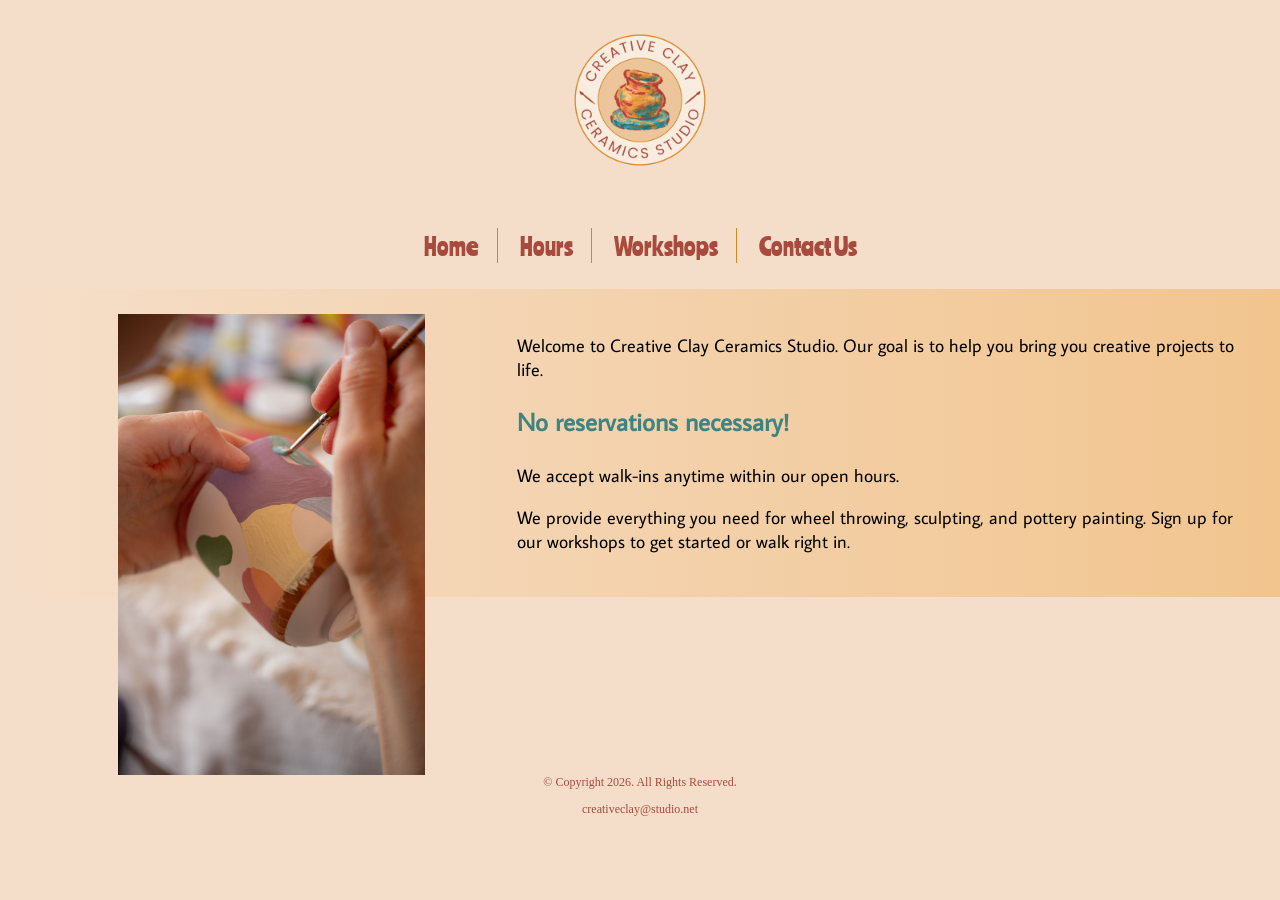
<file: index.html>
<!DOCTYPE html>
<html lang="en">
<head>
	<title>Creative Clay</title>
	<meta charset="utf-8">
	<link rel="stylesheet" href="css/styles.css">
	<meta name="viewport" content="width=device-width, initial-scale=1">
	<link href="https://fonts.googleapis.com/css2?family=Average+Sans&family=Ranchers&display=swap" rel="stylesheet">
</head>
<body>

	<div id="container">

	<!-- Use the header area for the website name or logo -->
		<header>
			<a href="index.html"><img src="images/creative-clay-logo.png" alt="Creative Clay logo"></a>
		</header>
		
		<!-- Use the nav area to add hyperlinks to other pages within the website -->
		<nav>
			<ul>
				<li><a href="index.html">Home</a></li> 
				<li><a href="hours.html">Hours</a></li> 
				<li><a href="workshops.html">Workshops</a></li> 
				<li><a href="contact.html">Contact Us</a></li>
			</ul>
		</nav>
		
		<!-- Use the manin area to add the main content of the webpage -->
		<main>
		
		<!-- Horizontal Painting Image -->
			<div id="horizontal-painting">
				<img src="images/horizontal-painting.jpg" alt="Someone painting a ceramic mug with lots of colors." class="mobile">
			</div>
			
		<!-- Vertical Painting Image -->
			<div id="vertical-painting">
				<img src="images/vertical-painting.jpg" alt="Someone painting a ceramic mug with lots of colors." class="tablet-desktop">
			</div>
			
			<div id="intro">
			
				<p>Welcome to Creative Clay Ceramics Studio. Our goal is to help you bring you creative projects to life.</p>
				
				<h4><span class="action">No reservations necessary!</span></h4>
				
				<p>We accept walk-ins anytime within our open hours.</p>
				
				<p>We provide everything you need for wheel throwing, sculpting, and pottery painting. Sign up for our workshops to get started or walk right in.</p>
			
			</div>
			
		</main>
		
		<!-- Use the footer area to add webpage footer content -->
		<footer>
			<p>&copy; Copyright 2026. All Rights Reserved.</p>
			<p><a href="mailto:creativeclay@studio.net">creativeclay@studio.net</a></p>
		</footer>
		
	</div>
	
</body>
</html>
</file>
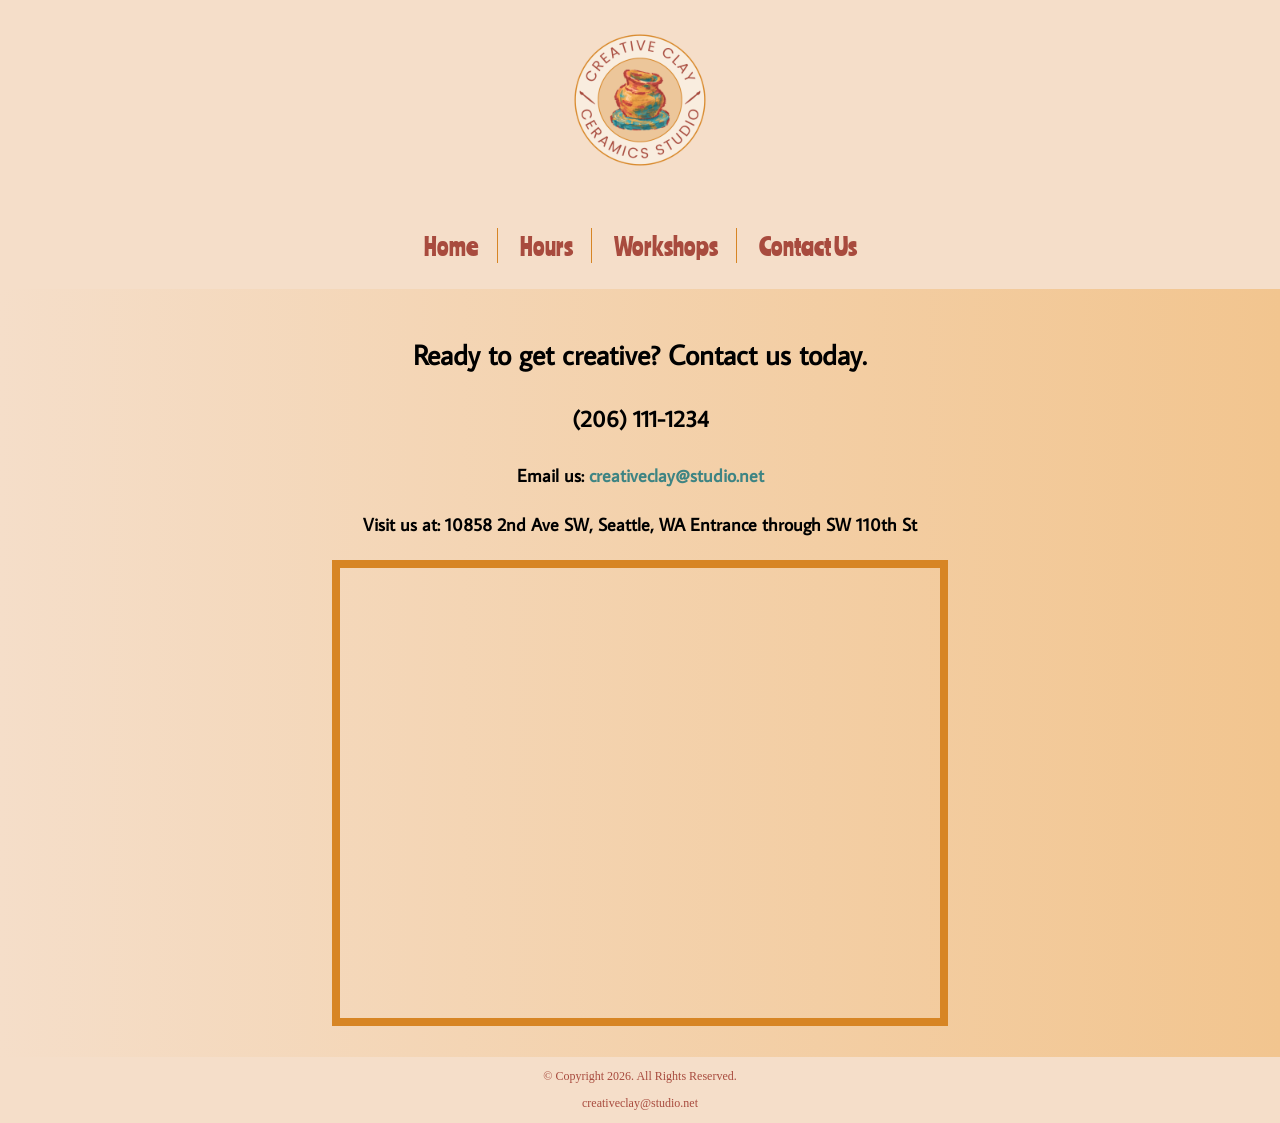
<file: contact.html>
<!DOCTYPE html>
<html lang="en">
<head>
	<title>Creative Clay</title>
	<meta charset="utf-8">
	<link rel="stylesheet" href="css/styles.css">
	<meta name="viewport" content="width=device-width, initial-scale=1">
	<link href="https://fonts.googleapis.com/css2?family=Average+Sans&family=Ranchers&display=swap" rel="stylesheet">
</head>
<body>

	<div id="container">

	<!-- Use the header area for the website name or logo -->
		<header>
			<a href="index.html"><img src="images/creative-clay-logo.png" alt="Creative Clay logo"></a>
			<link rel="stylesheet" href="css/styles.css">
		</header>
		
		<!-- Use the nav area to add hyperlinks to other pages within the website -->
		<nav>
			<ul>
				<li><a href="index.html">Home</a></li> 
				<li><a href="hours.html">Hours</a></li> 
				<li><a href="workshops.html">Workshops</a></li> 
				<li><a href="contact.html">Contact Us</a></li>
			</ul>
		</nav>
		
		<!-- Use the manin area to add the main content of the webpage -->
		<main>
			<div id="contact">
				<h2>Ready to get creative? Contact us today.</h2>
				<h4 class="mobile tel-link"><a href="tel:2061111234">Call us: (206) 111-1234</a></h4>
				<h4 class="tablet-desktop tel-num">(206) 111-1234</h4>
				<h4>Email us: <a href="mailto:creativeclay@studio.net" class="contact-email-link">creativeclay@studio.net</a></h4>
				<h4>Visit us at: 10858 2nd Ave SW, Seattle, WA Entrance through SW 110th St</h4>
				
				<iframe src="https://www.google.com/maps/embed?pb=!1m14!1m8!1m3!1d5390.443656781607!2d-122.33607800000001!3d47.505071!3m2!1i1024!2i768!4f13.1!3m3!1m2!1s0x549043c0ceed7427%3A0x6767581956c99f13!2s10858%202nd%20Ave%20SW%2C%20Seattle%2C%20WA%2098146!5e0!3m2!1sen!2sus!4v1794264194056!5m2!1sen!2sus" width="600" height="450" allowfullscreen class="map"></iframe>
			
			</div>
			
		</main>
		
		<!-- Use the footer area to add webpage footer content -->
		<footer>
			<p>&copy; Copyright 2026. All Rights Reserved.</p>
			<p><a href="mainto:creativeclay@studio.net">creativeclay@studio.net</a></p>
		</footer>

	</div>
	
</body>
</html>
</file>
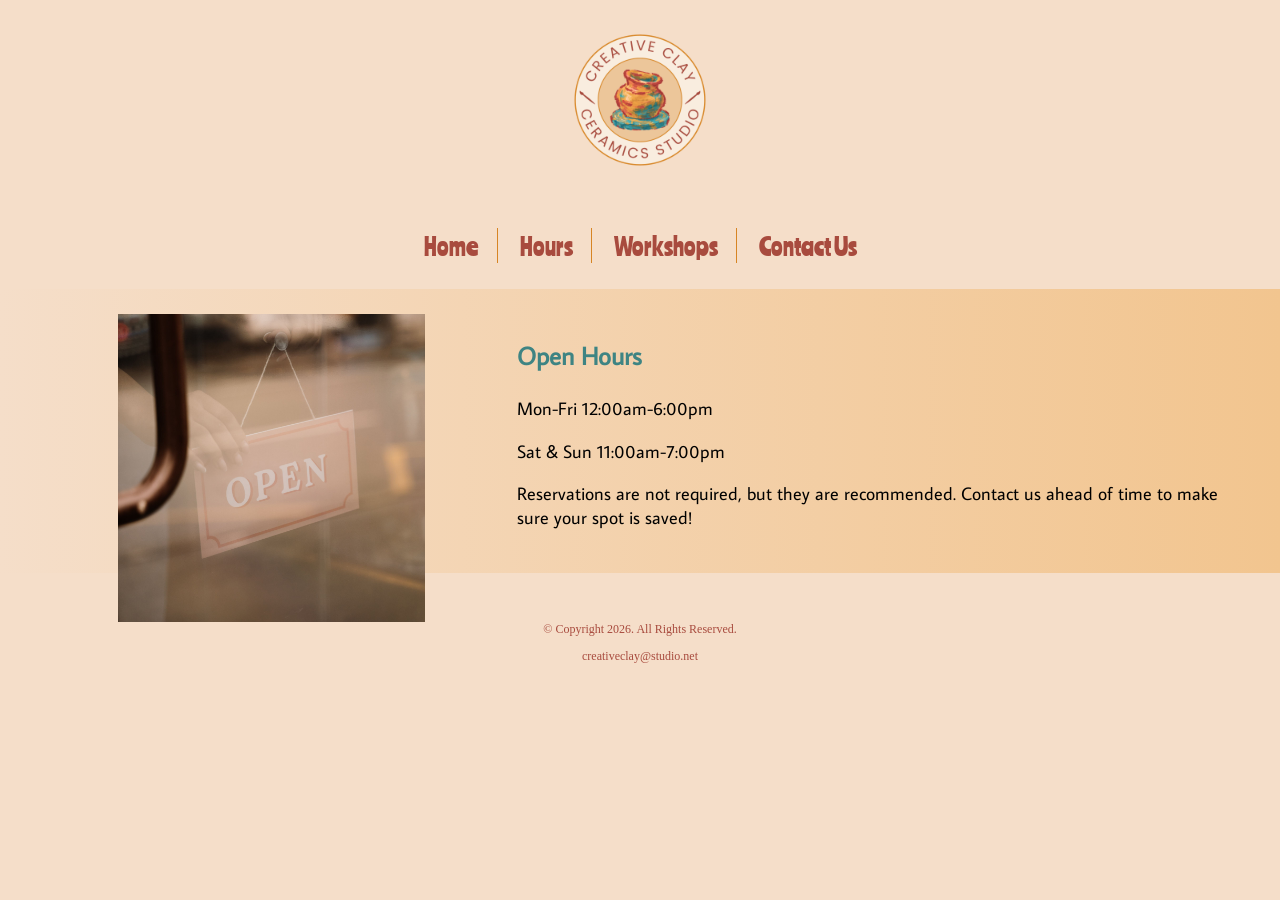
<file: hours.html>
<!DOCTYPE html>
<html lang="en">
<head>
	<title>Creative Clay</title>
	<meta charset="utf-8">
	<link rel="stylesheet" href="css/styles.css">
	<meta name="viewport" content="width=device-width, initial-scale=1">
	<link href="https://fonts.googleapis.com/css2?family=Average+Sans&family=Ranchers&display=swap" rel="stylesheet">
</head>
<body>

	<div id="container">

	<!-- Use the header area for the website name or logo -->
		<header>
			<a href="index.html"><img src="images/creative-clay-logo.png" alt="Creative Clay logo"></a>
		</header>
		
		<!-- Use the nav area to add hyperlinks to other pages within the website -->
		<nav>
			<ul>
				<li><a href="index.html">Home</a></li> 
				<li><a href="hours.html">Hours</a></li> 
				<li><a href="workshops.html">Workshops</a></li> 
				<li><a href="contact.html">Contact Us</a></li>
			</ul>
		</nav>
		
		<!-- Use the manin area to add the main content of the webpage -->
		<main>
		
		<!-- Open Sign Image -->
			<div id="open-sign">
				<img src="images/open-sign.jpg" alt="An open sign hanging in a window." class="tablet-desktop">
			</div>
			
		<!-- Open Sign Image -->
			<div id="open-sign">
				<img src="images/open-sign.jpg" alt="An open sign hanging in a window." class="mobile">
			</div>
			
			<div id="hours">
				<h4><span class="action">Open Hours</span></h4>
				<p>Mon-Fri 12:00am-6:00pm</p>
				<p>Sat & Sun 11:00am-7:00pm</p>
				
			</div>
			
			<p> Reservations are not required, but they are recommended. Contact us ahead of time to make sure your spot is saved!</p>
			
		</main>
		
		<!-- Use the footer area to add webpage footer content -->
		<footer>
			<p>&copy; Copyright 2026. All Rights Reserved.</p>
			<p><a href="mainto:creativeclay@studio.net">creativeclay@studio.net</a></p>
		</footer>

	</div>
	
</body>
</html>
</file>
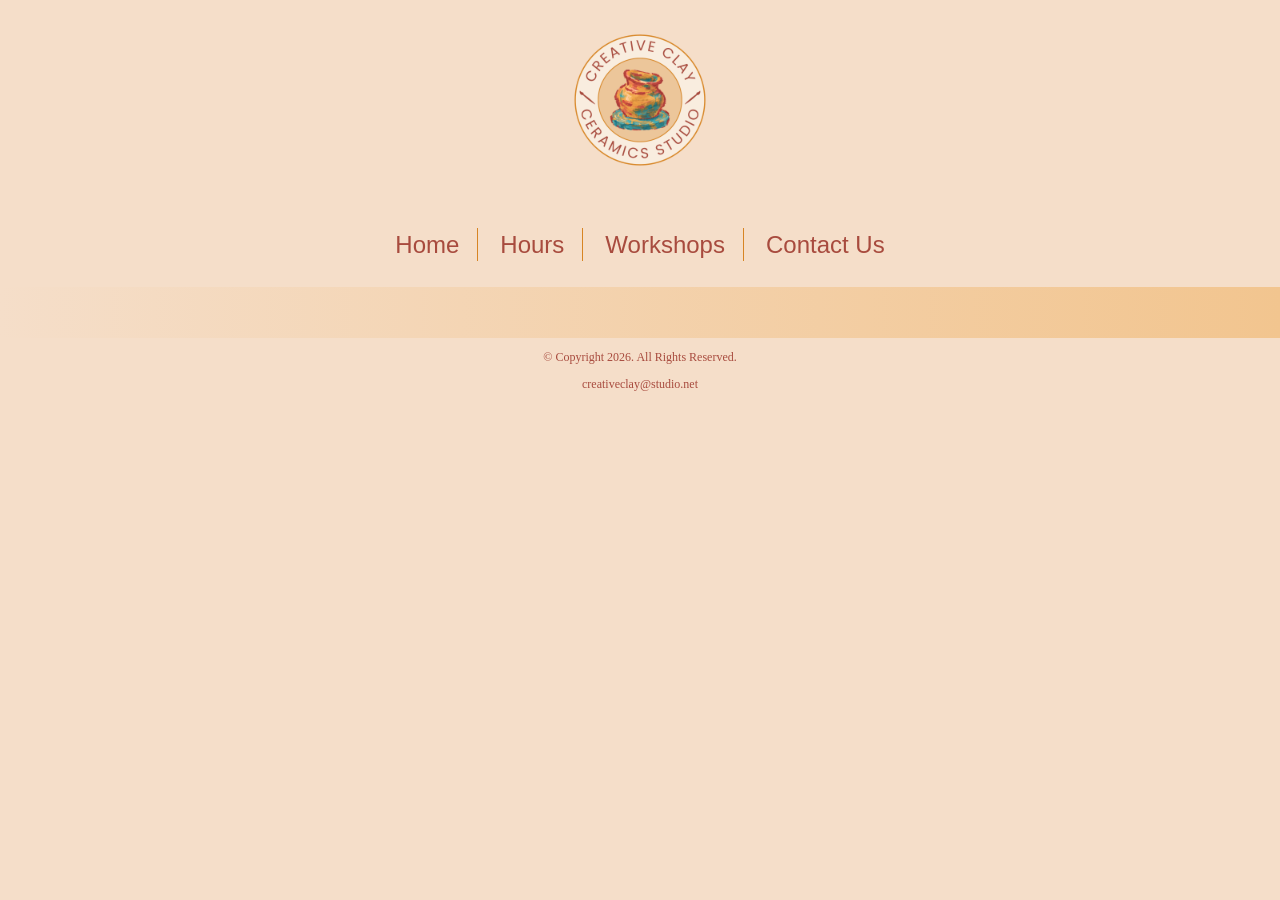
<file: template.html>
<!DOCTYPE html>
<html lang="en">
<head>
	<title>Creative Clay</title>
	<meta charset="utf-8">
	<link rel="stylesheet" href="css/styles.css">
</head>
<body>

	<div id="container">

	<!-- Use the header area for the website name or logo -->
		<header>
			<a href="index.html"><img src="images/creative-clay-logo.png" alt="Creative Clay logo"></a>
		</header>
		
		<!-- Use the nav area to add hyperlinks to other pages within the website -->
		<nav>
			<ul>
				<li><a href="index.html">Home</a></li> 
				<li><a href="hours.html">Hours</a></li> 
				<li><a href="workshops.html">Workshops</a></li> 
				<li><a href="contact.html">Contact Us</a></li>
			</ul>
		</nav>
		
		<!-- Use the manin area to add the main content of the webpage -->
		<main>
			<div>
			</div>
			
		</main>
		
		<!-- Use the footer area to add webpage footer content -->
		<footer>
			<p>&copy; Copyright 2026. All Rights Reserved.</p>
			<p><a href="mainto:creativeclay@studio.net">creativeclay@studio.net</a></p>
		</footer>

	</div>
	
</body>
</html>
</file>
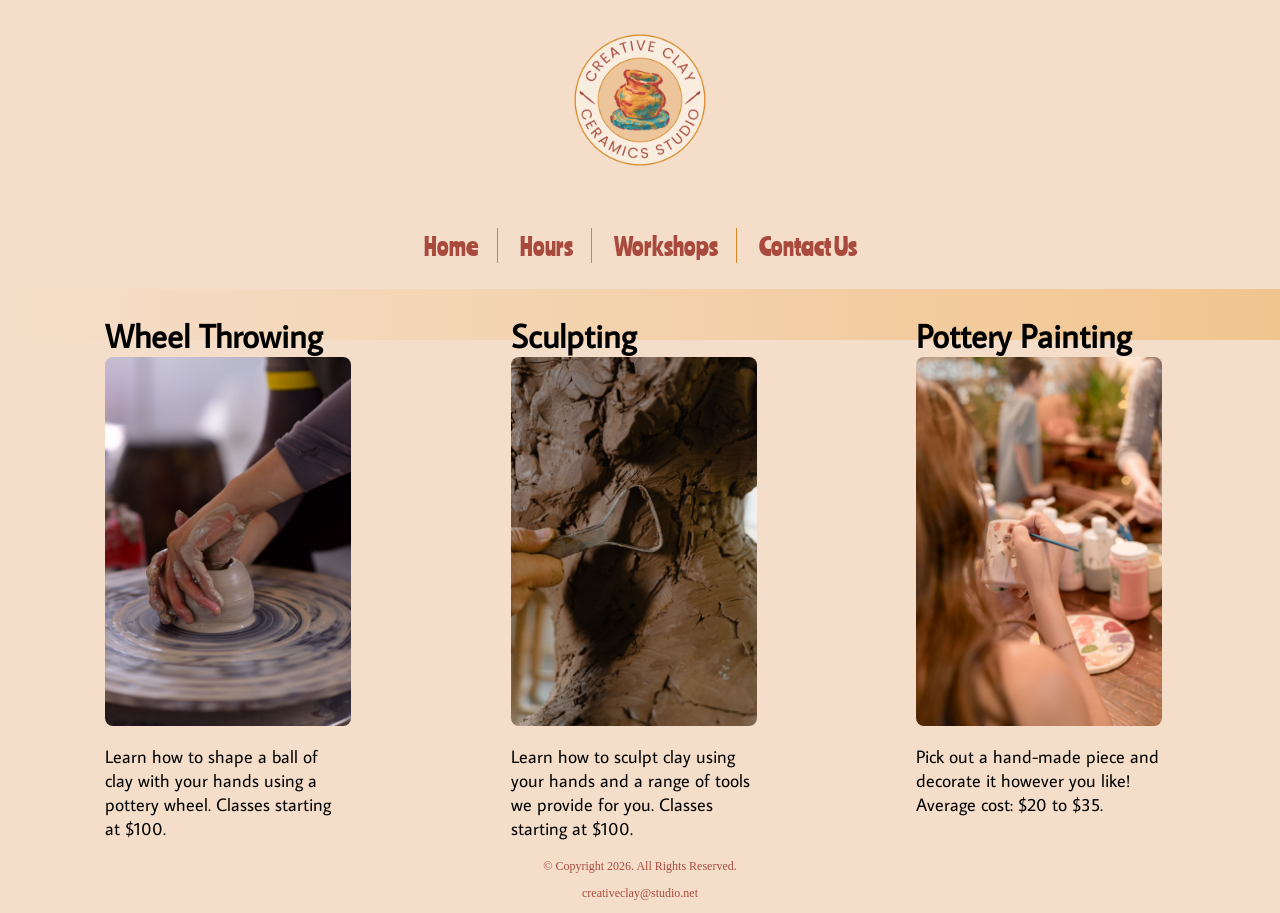
<file: workshops.html>
<!DOCTYPE html>
<html lang="en">
<head>
	<title>Creative Clay</title>
	<meta charset="utf-8">
	<link rel="stylesheet" href="css/styles.css">
	<meta name="viewport" content="width=device-width, initial-scale=1">
	<link href="https://fonts.googleapis.com/css2?family=Average+Sans&family=Ranchers&display=swap" rel="stylesheet">
</head>
<body>

	<div id="container">

	<!-- Use the header area for the website name or logo -->
		<header>
			<a href="index.html"><img src="images/creative-clay-logo.png" alt="Creative Clay logo"></a>
		</header>
		
		<!-- Use the nav area to add hyperlinks to other pages within the website -->
		<nav>
			<ul>
				<li><a href="index.html">Home</a></li> 
				<li><a href="hours.html">Hours</a></li> 
				<li><a href="workshops.html">Workshops</a></li> 
				<li><a href="contact.html">Contact Us</a></li>
			</ul>
		</nav>
		
		<!-- Use the main area to add the main content of the webpage -->
		<main>
		
			<div id="wheel-throwing">
				
				<h1>Wheel Throwing</h1>
				<img src="images/wheel-throwing.jpg" alt="Someone shaping clay with there hands on a pottery wheel." class="round">
				<p>Learn how to shape a ball of clay with your hands using a pottery wheel. Classes starting at $100.</p>
				
			</div>
			
			<div id="sculpting">
				
				<h1>Sculpting</h1>
				<img src="images/sculpting-clay.jpg" alt="Someone using a metal scrapper to sculpt clay." class="round">
				<p>Learn how to sculpt clay using your hands and a range of tools we provide for you. Classes starting at $100.</p>
				
			</div>
			
			<div id="pottery-painting">
			
				<h1>Pottery Painting</h1>
				<img src="images/girl-painting-mug.jpg" alt="A girl painting flowers on a ceramic mug." class="round">
				<p>Pick out a hand-made piece and decorate it however you like! Average cost: $20 to $35.</p>
			
			</div>
			
		</main>
		
		<!-- Use the footer area to add webpage footer content -->
		<footer>
			<p>&copy; Copyright 2026. All Rights Reserved.</p>
			<p><a href="mainto:creativeclay@studio.net">creativeclay@studio.net</a></p>
		</footer>

	</div>
	
</body>
</html>
</file>
<file: css/styles.css>
/* CSS Reset */
body, header, nav, main, footer, h1, div, img, ul {
	margin: 0;
	padding: 0;
	border: 0;
}
	

body {
	background-color: #F5DEC9;
}

img {
	max-width: 100%;
	display: block;
}

/* Style rules for mobile viewport */

/* Style rule for header */
header {
	position: -webkit-sticky;
	position: sticky;
	top: 0;
	background-color: #F5DEC9;
	height: 190px;
}

header img {
	display: block;
	width: 200px;
	height: 200px;
	margin: 0 auto;
}

/* Style rules for navigation area */
nav {
	padding: 1%;
	margin-bottom: 1%;
}

nav ul {
	list-style-type: none;
	text-align: center;
}

nav li {
	font-size: 1.5em;
	font-family: 'Ranchers', sans-serif;
	border-top: 1px solid #d78524;
}

nav li:first-child {
	border-top: none;
}

nav li a {
	display: block;
	color: #a84b3e;
	padding: 0.5em 1em;
	text-decoration: none;
}

/* Show mobile class, hide tablet-desktop class */
.mobile {
	display: block;
}

.tablet-desktop {
	display: none;
}

/* Style rules for main content */
main {
	background: linear-gradient(to right, #F5DEC9, #F2C58F);
	background-color: #F2C58F;
	padding: 2%;
	font-size: 1.15em;
	font-family: 'Average Sans', serif;
}

.tel-link {
	background-color: #3e8483;
	padding: 2%;
	margin: 0 auto;
	width: 80%;
	text-align: center;
	border-radius: 5px;
}

.tel-link a {
	color: #fff;
	text-decoration: none;
	font-size: 1.5em;
	display: block;
}

#horizontal-painting, #open-sign {
	margin: auto;
}
		

.action {
	font-size: 1.35em;
	color: #3e8483;
	font-weight: bold;
}

#wheel-throwing, #sculpting, #pottery-painting {
	margin: 0 2%;
}

.round {
	border-radius: 8px;
}

/* Style rules for footer content */
footer p {
	font-size: 0.75em;
	text-align: center;
	color: #a84b3e;
	padding: 0 1em;
	clear:both;
}

footer p a {
	color: #a84b3e;
	text-decoration: none;
}

#contact {
	text-align: center;
}

#contact .contact-email-link {
	color: #3e8483;
	text-decoration: none;
}

.map {
	border: 8px solid #d78524;
	width: 95%;
	height: 50%;
}

/* Media Query for Tablet Viewport */
@media screen and (min-width: 723px), print {
	
	/* Table Viewport: Show tablet-desktop class, hide mobile class */
	.tablet-desktop {
		display: block;
	}
	
	.mobile {
		display: none;
	}
	
	
	/*Table Viewport: Style rule for main area */
	main {
		clear: left;
	}
	
	main h1 {
		font-size: 1.8em;
	}
	
	#wheel-throwing, #sculpting, #pottery-painting {
		width: 20%;
		float: left;
		margin: 0 6.5%;
	}
	
	#vertical-painting, #open-sign {
		width: 25%;
		float: left;
		margin: 0 5em 0 5em;
}
	
	/* Tablet Viewport: Style rule for header */
	header {
		position: static;
		padding-bottom: 2%;
	}
	
	/* Tablet Viewport: Style rules for nav area */
	nav li {
		border-top: none;
		display: inline-block;
		border-right: 1px solid #d78524;
	}
	
	nav li:last-child {
		border-right: none;
	}
	
	nav li a {
		padding: 0.1em 0.75em;
	}
	
	.tel-num {
		font-size: 1.25em;
	}
	
	.map {
		width: 600px;
		height: 450px;
	}
	
}

/* Media Query for Desktop Viewport */
@media screen and (min-width: 769px), print {
	
	nav li a:hover {
		color: #F5DEC9;
		background-color: #a84b3e;
	}
	
}

/* Media Query for Large Desktop Viewports */
@media screen and (min-width: 1921) {
	
	#container {
		width: 1920px;
		margin: 0 auto;
	}
	
}

/* Media Query for Print */
@media print {
	
	body {
		background-color: #fff;
		color: #000;
	}
}
</file>
